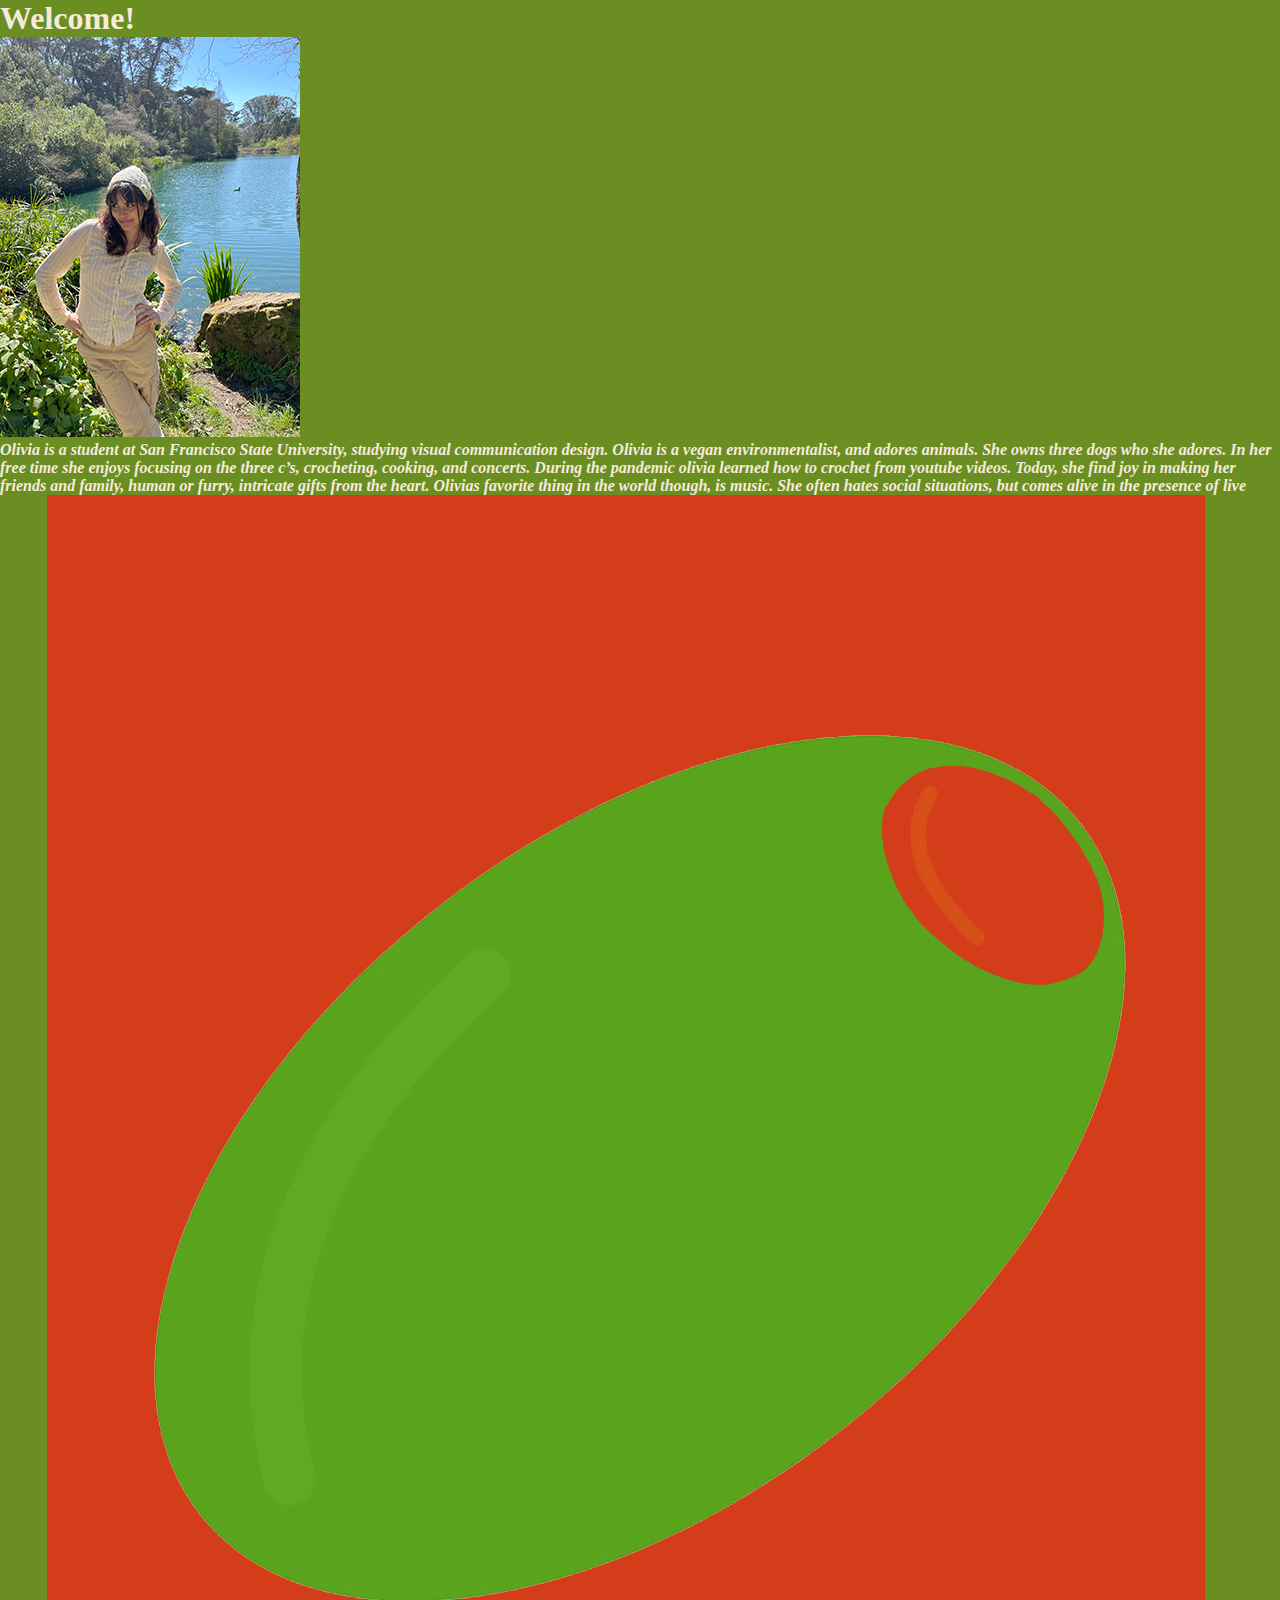
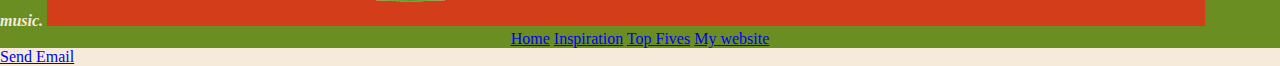
<file: index.html>
<!DOCTYPE html>
<html>
  </head>
      <meta charset="utf-8">
      <title> Home page </title> 
      <link rel="stylesheet" href="style.css">
  </head>
<body>
       <section>
            <h1> Welcome! </h1>
            <img src="img/myPortrait.png" alt="my portrait">
            <h4><i>Olivia is a student at San Francisco State University, studying visual communication design. Olivia is a vegan environmentalist, and adores animals. She owns three dogs who she adores. In her free time she enjoys focusing on the three c’s, crocheting, cooking, and concerts. During the pandemic olivia learned how to crochet from youtube videos. Today, she find joy in making her friends and family, human or furry, intricate gifts from the heart. Olivias favorite thing in the world though, is music. She often hates social situations, but comes alive in the presence of live music. 
            <img src="/img/olive.gif" alt="Olive gif">
            </i></h4>  
        <nav>
            <a href="index.html">Home</a>
            <a href="inspiration/inspiration.html"> Inspiration</a>
            <a href="topFives/topFives.html"> Top Fives</a>  
            <a href="https://ologanw.github.io/loganwrightdigitalTimeCapsule/"> My website </a>
        </nav>
        </section>
        <footer> <a href= "mailto: ologanwright@sfsu.edu">Send Email</a> 
        </footer>
</body>
</html>
</file>
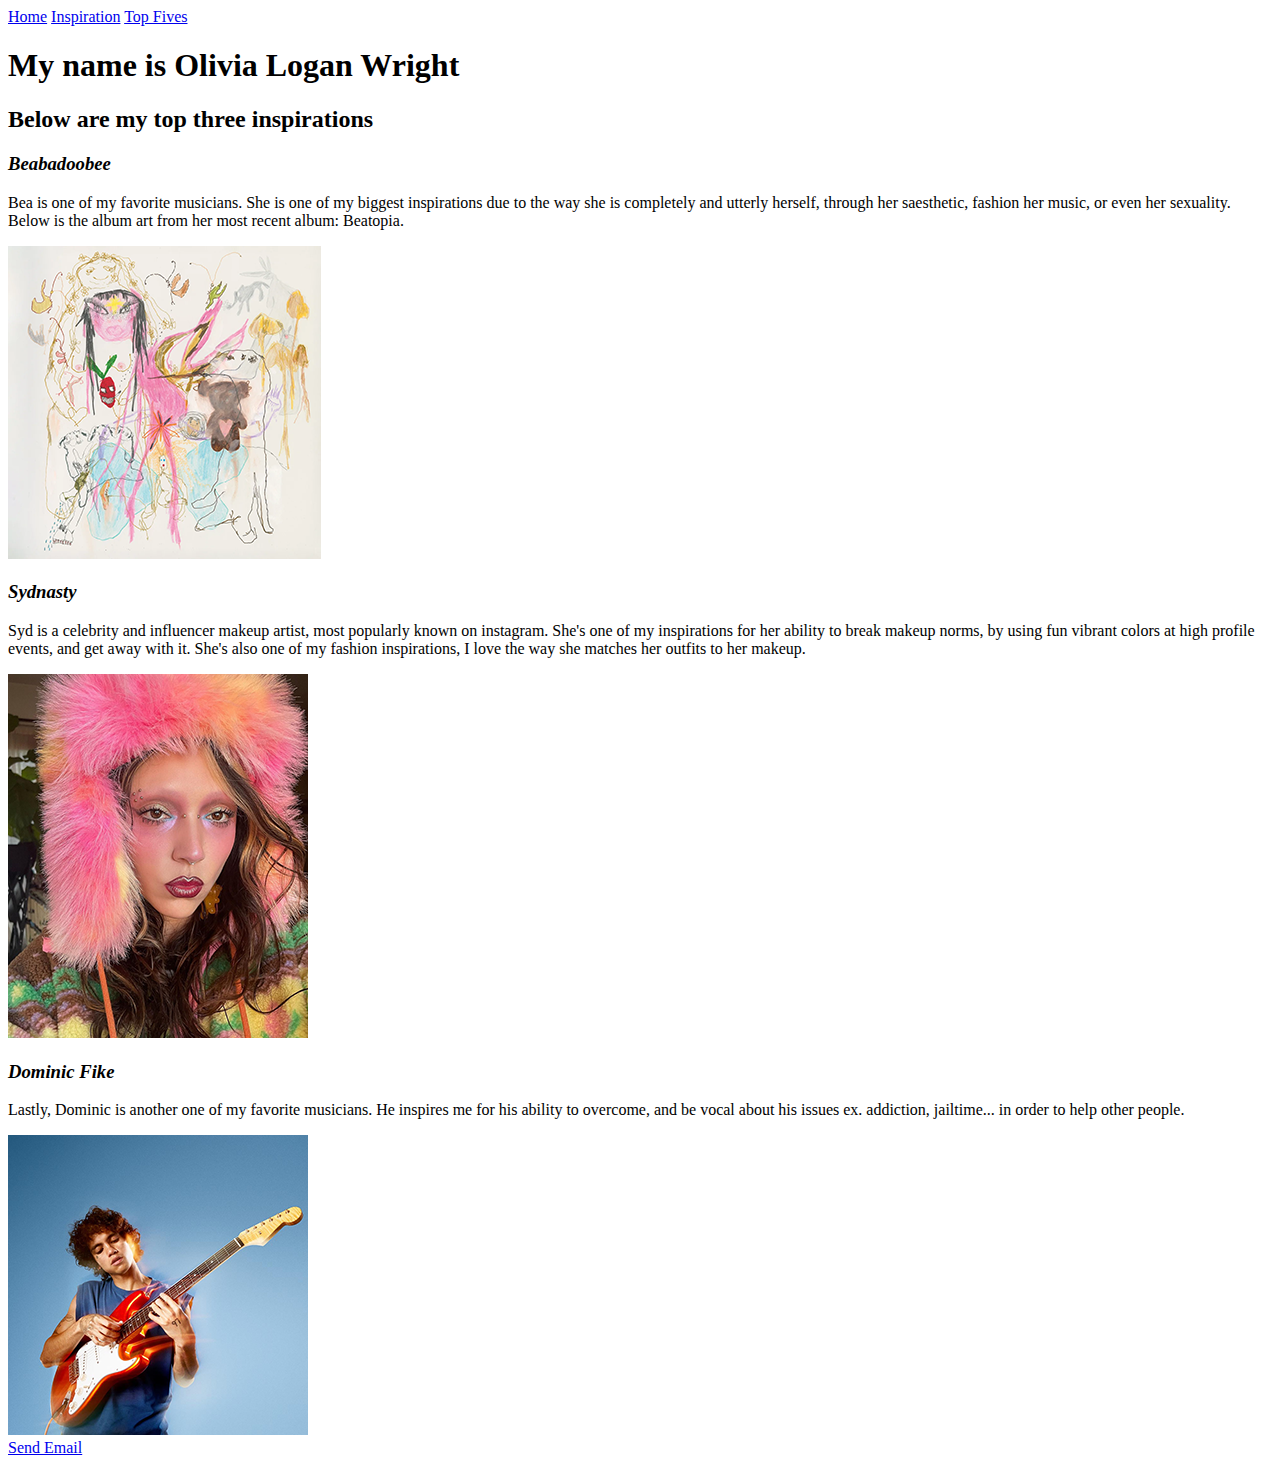
<file: inspiration/inspiration.html>
<!DOCTYPE html>
</html>
  <head>
      <meta charset="utf-8">
      <title>My inspirations</title>
  </head>
  <body>
      <header>
        <nav>
            <a href="../index.html">Home</a>
            <a href="inspiration.html"> Inspiration</a>
            <a href="../topFives/topFives.html"> Top Fives</a>  
        </nav>
      </header>
        <section>
    <h1> My name is Olivia Logan Wright</h1>
    <h2>Below are my top three inspirations</h2>

    <h3><i>Beabadoobee</i></h3>
    <p> Bea is one of my favorite musicians. She is one of my biggest inspirations due to the way she is completely and utterly herself, through her saesthetic, fashion her music, or even her sexuality. Below is the album art from her most recent album: Beatopia.</p>
    <a href="https://open.spotify.com/artist/35l9BRT7MXmM8bv2WDQiyB?si=mxdPirqLRXm5n8O964UrFQ">
    <img src="img/bea.png" alt="Beatopia album cover art">
    </a>
    
    <h3><i>Sydnasty</i></h3>
    <p> Syd is a celebrity and influencer makeup artist, most popularly known on instagram. She's one of my inspirations for her ability to break makeup norms, by using fun vibrant colors at high profile events, and get away with it. She's also one of my fashion inspirations, I love the way she matches her outfits to her makeup.</p>
    <a href="https://www.instagram.com/sydn4sty/?hl=en">
    <img src="img/syd.png" alt="Photo of syd showcasing her makeup">
    </a>

    <h3><i>Dominic Fike</i></h3>
    <p> Lastly, Dominic is another one of my favorite musicians. He inspires me for his ability to overcome, and be vocal about his issues ex. addiction, jailtime... in order to help other people.</p>
    <a href="https://open.spotify.com/artist/6USv9qhCn6zfxlBQIYJ9qs?si=IGSfga6CTDKMcDBYdvVQnQ">
    <img src="img/dominic.png" alt="Dominic Fike holding a guitar">
    </a>
        </section>
        <footer>
          <a href="mailto: ologanwright@sfsu.edu">Send Email</a> 
        </footer>

  </body>
</html>
</file>
<file: style.css>
* {
  margin: 0;
  padding:0;
  box-sizing: border-box;
}

body {
  font-family: Georgia, 'Times New Roman', Times, serif;
  background-image: linear linear-gradient(olivedrab, );
  background-color: olivedrab;
  color:rgb(246, 235, 218);
}

header { 
  background-color: rgb(102, 190, 95);
  color: rgb(246, 235, 218);
  padding: 20px;
  text-align: center;
}

nav {
  text-align: center;
}

footer {
  background-color: rgb(246, 235, 218);
  color: 
}
</file>
